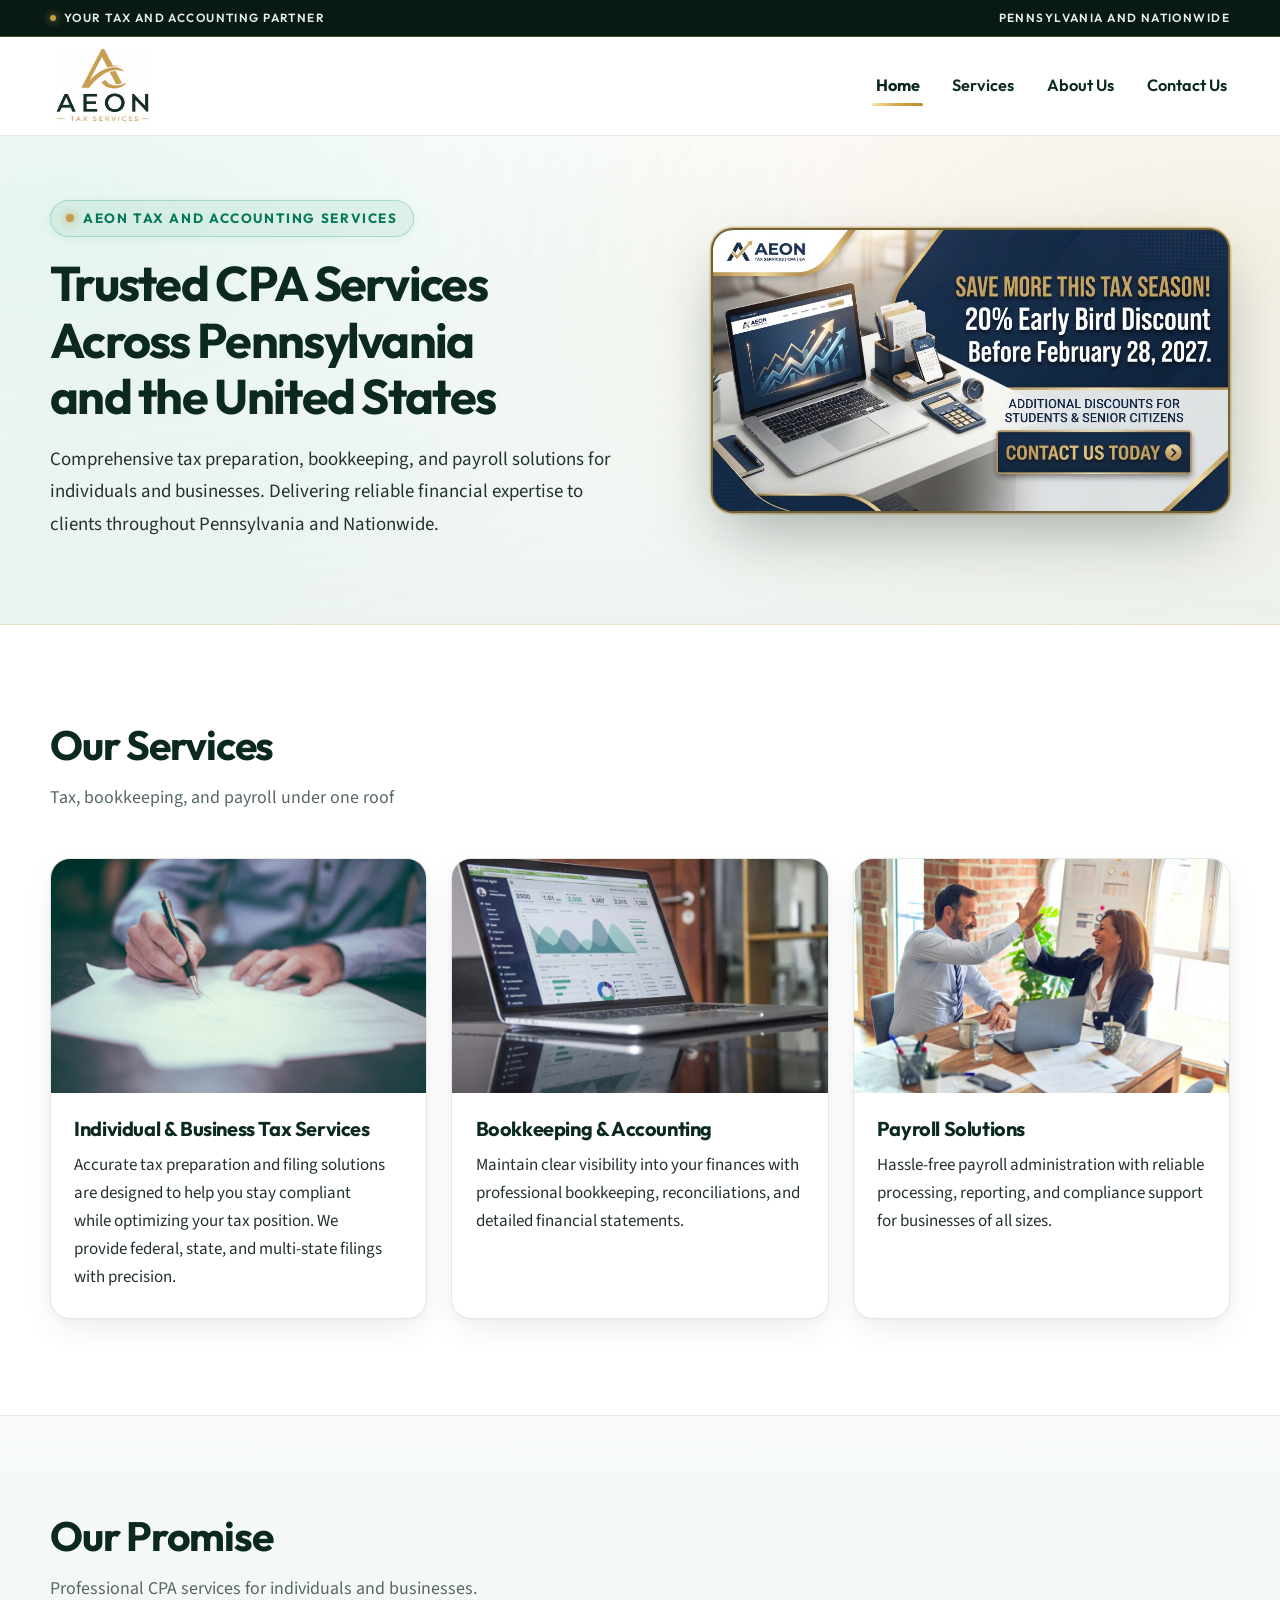
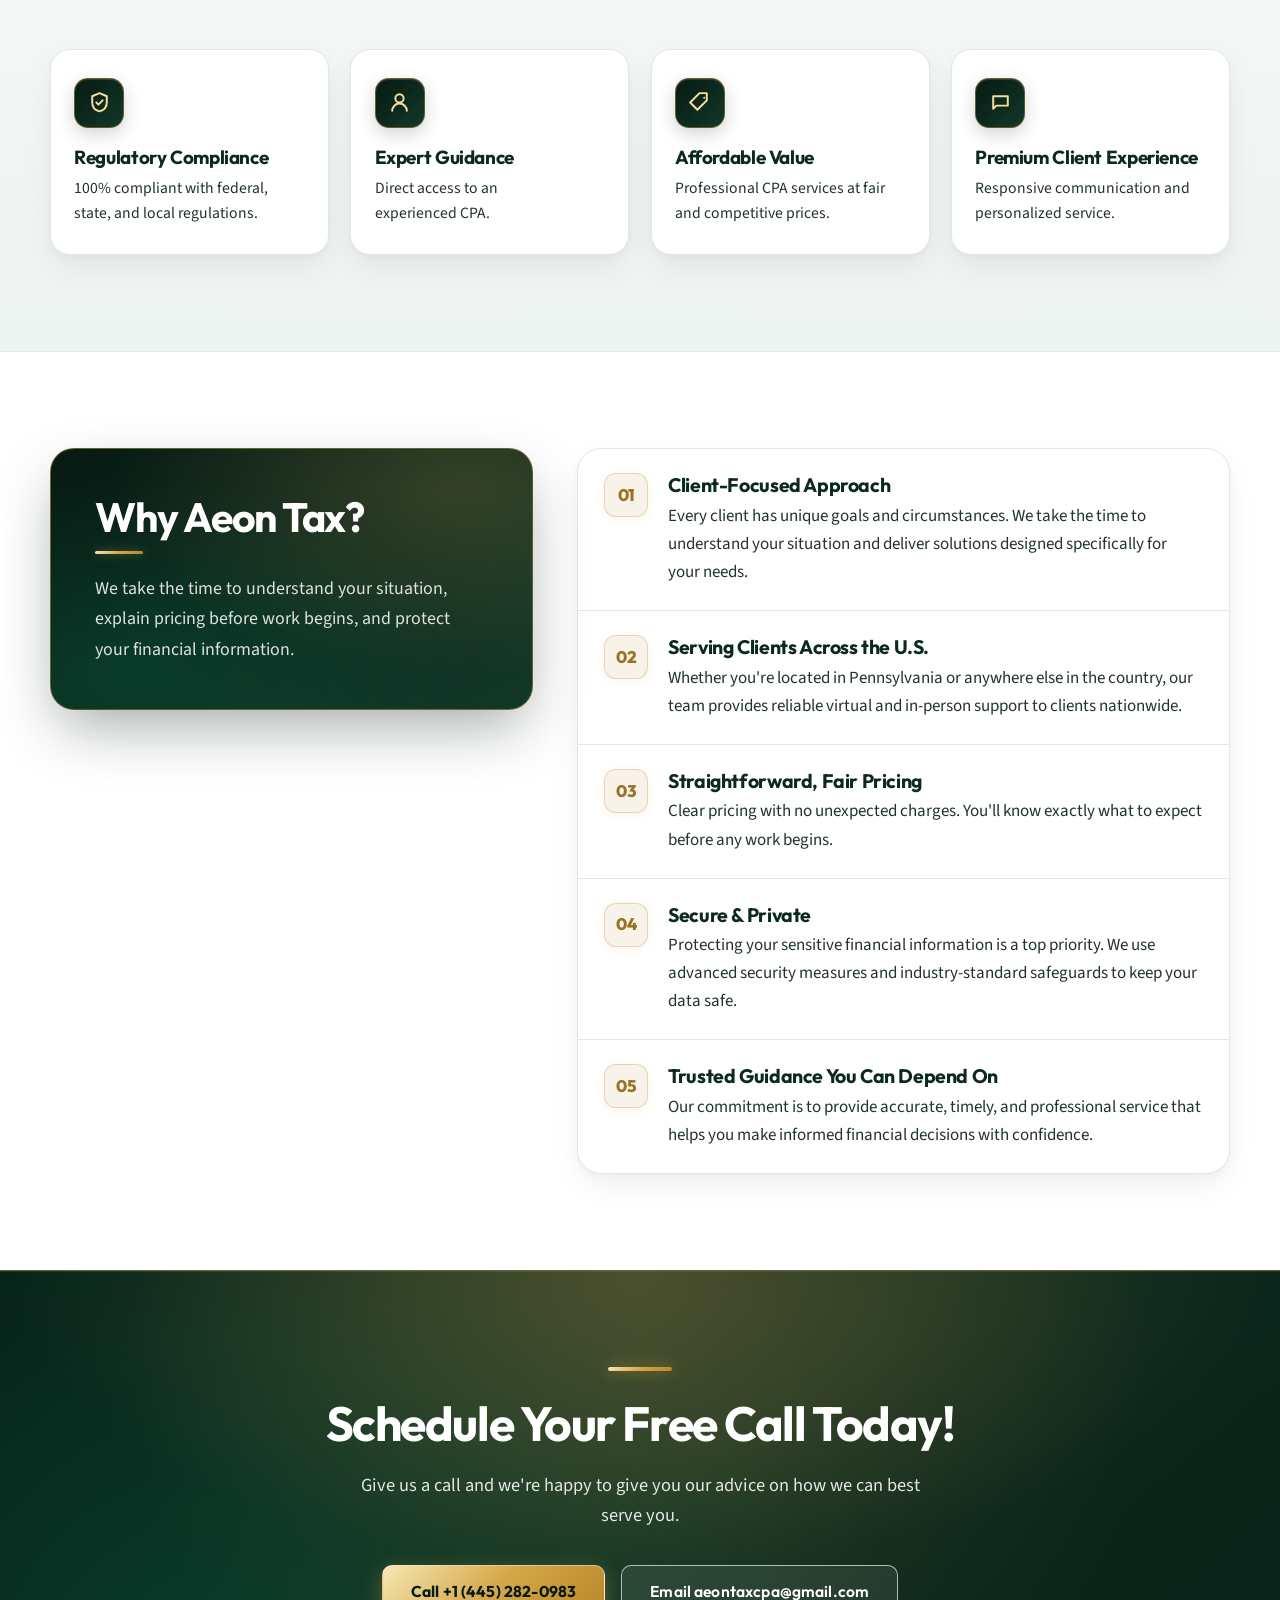
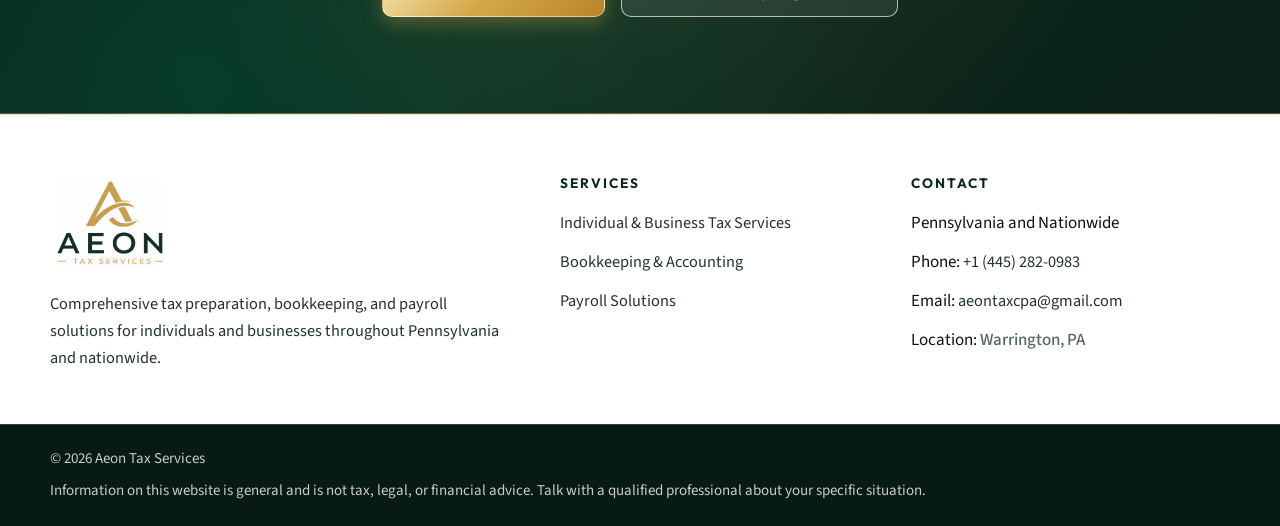
<file: index.html>
<!DOCTYPE html>
<html lang="en">

<head>
  <meta charset="utf-8">
  <meta name="viewport" content="width=device-width, initial-scale=1">
  <title>Aeon Tax Services | CPA Services in Pennsylvania</title>
  <meta name="description"
    content="Comprehensive tax preparation, bookkeeping, and payroll solutions for individuals and businesses throughout Pennsylvania and nationwide.">
  <meta name="theme-color" content="#071a13">
  <meta property="og:title" content="Aeon Tax Services | CPA Services in Pennsylvania">
  <meta property="og:description"
    content="Comprehensive tax preparation, bookkeeping, and payroll solutions for individuals and businesses throughout Pennsylvania and nationwide.">
  <meta property="og:type" content="website">
  <meta property="og:locale" content="en_US">
  <link rel="icon" href="assets/favicon.png" type="image/png">
  <link rel="apple-touch-icon" href="assets/favicon.png">
  <link rel="preconnect" href="https://fonts.googleapis.com">
  <link rel="preconnect" href="https://fonts.gstatic.com" crossorigin>
  <link
    href="https://fonts.googleapis.com/css2?family=Outfit:wght@500;600;700&family=Source+Sans+3:wght@400;500;600;700&display=swap"
    rel="stylesheet">
  <link rel="stylesheet" href="css/styles.css">
  <script type="application/ld+json">
  {
    "@context": "https://schema.org",
    "@type": "AccountingService",
    "name": "Aeon Tax Services",
    "description": "Comprehensive tax preparation, bookkeeping, and payroll solutions for individuals and businesses throughout Pennsylvania and nationwide.",
    "areaServed": [
      { "@type": "State", "name": "Pennsylvania" },
      { "@type": "Country", "name": "United States" }
    ],
    "knowsAbout": ["Tax preparation", "Bookkeeping", "Payroll"]
  }
  </script>
</head>

<body data-page="home">
  <a class="skip-link" href="#main">Skip to content</a>
  <header class="site-header">
    <div class="utility-bar">
      <div class="container utility-bar-inner">
        <span>Your Tax and Accounting Partner</span>
        <span>Pennsylvania and Nationwide</span>
      </div>
    </div>
    <div class="container header-bar">
      <a class="brand" href="index.html" data-nav="home">
        <img src="assets/logo-emerald-gold.png" alt="Aeon Tax Services" width="407" height="332">
      </a>
      <button class="nav-toggle" type="button" aria-expanded="false" aria-controls="site-nav">
        <span class="sr-only">Open menu</span>
        <span class="nav-toggle-bar"></span>
      </button>
      <nav class="site-nav" id="site-nav" aria-label="Primary">
        <ul>
          <li><a href="index.html" data-nav="home">Home</a></li>
          <li><a href="index.html#services" data-nav="services">Services</a></li>
          <li><a href="index.html#about" data-nav="about">About Us</a></li>
          <li><a href="index.html#contact" data-nav="contact">Contact Us</a></li>
        </ul>
      </nav>
    </div>
  </header>

  <main id="main">
    <section class="hero" id="hero">
      <div class="container hero-container">
        <div class="hero-top">
          <p class="eyebrow"><span class="eyebrow-accent" aria-hidden="true"></span> Aeon Tax and Accounting Services
          </p>
          <h1 class="hero-heading">Trusted CPA Services Across Pennsylvania and the United States</h1>
          <p class="hero-subhead">Comprehensive tax preparation, bookkeeping, and payroll solutions for individuals and
            businesses. Delivering reliable financial expertise to clients throughout Pennsylvania and Nationwide.</p>
        </div>

        <div class="hero-banner-container">
          <div class="hero-banner-frame">
            <button type="button" class="hero-banner-trigger" data-form-open aria-haspopup="dialog"
              aria-controls="form-modal" aria-label="Open larger view of tax season promotion banner">
              <img src="assets/hero-banner.jpg" width="1024" height="558"
                alt="Aeon Tax Services - Save More This Tax Season! 20% Early Bird Discount Before February 28, 2027. Additional discounts for students and senior citizens. Contact us today."
                class="hero-banner-img" fetchpriority="high" decoding="async">
            </button>
            <a href="index.html#contact" class="hero-banner-cta-link"
              aria-label="Contact Us Today for 20% Early Bird Tax Season Discount">
              <span class="sr-only">Contact Us Today</span>
              <span class="hero-cta-sheen" aria-hidden="true"></span>
            </a>
          </div>
        </div>
      </div>
    </section>

    <section class="section" id="services" aria-labelledby="services-heading">
      <div class="container">
        <div class="section-heading">
          <h2 id="services-heading">Our Services</h2>
          <p>Tax, bookkeeping, and payroll under one roof</p>
        </div>
        <div class="services-grid">
          <article class="service-card service-card-media">
            <img class="service-card-image" src="assets/services/tax.jpg" width="1800" height="1201"
              alt="Person reviewing and signing financial documents">
            <div class="service-card-body">
              <h3>Individual &amp; Business Tax Services</h3>
              <p>Accurate tax preparation and filing solutions are designed to help you stay compliant while optimizing
                your tax position. We provide federal, state, and multi-state filings with precision.</p>
            </div>
          </article>
          <article class="service-card service-card-media">
            <img class="service-card-image" src="assets/services/bookkeeping.jpg" width="1800" height="1282"
              alt="Laptop displaying financial charts and account figures">
            <div class="service-card-body">
              <h3>Bookkeeping &amp; Accounting</h3>
              <p>Maintain clear visibility into your finances with professional bookkeeping, reconciliations, and
                detailed financial statements.</p>
            </div>
          </article>
          <article class="service-card service-card-media">
            <img class="service-card-image" src="assets/services/payroll.jpg" width="1800" height="1200"
              alt="Business owners reviewing paperwork during a meeting">
            <div class="service-card-body">
              <h3>Payroll Solutions</h3>
              <p>Hassle-free payroll administration with reliable processing, reporting, and compliance support for
                businesses of all sizes.</p>
            </div>
          </article>
        </div>
      </div>
    </section>

    <section class="section section-paper" aria-labelledby="promise-heading">
      <div class="container">
        <div class="section-heading">
          <h2 id="promise-heading">Our Promise</h2>
          <p>Professional CPA services for individuals and businesses.</p>
        </div>
        <div class="promise-grid">
          <article class="promise-card">
            <span class="icon-badge">
              <svg viewBox="0 0 24 24" aria-hidden="true">
                <path d="M12 3 5 6v6c0 4.2 2.8 7.4 7 8.5 4.2-1.1 7-4.3 7-8.5V6l-7-3z" />
                <path d="m9 12 2 2 4-4" />
              </svg>
            </span>
            <h3>Regulatory Compliance</h3>
            <p>100% compliant with federal, state, and local regulations.</p>
          </article>
          <article class="promise-card">
            <span class="icon-badge">
              <svg viewBox="0 0 24 24" aria-hidden="true">
                <path d="M12 12a4 4 0 1 0-4-4 4 4 0 0 0 4 4z" />
                <path d="M5 20a7 7 0 0 1 14 0" />
              </svg>
            </span>
            <h3>Expert Guidance</h3>
            <p>Direct access to an experienced CPA.</p>
          </article>
          <article class="promise-card">
            <span class="icon-badge">
              <svg viewBox="0 0 24 24" aria-hidden="true">
                <path d="M12 3h7v7l-9 9-7-7 9-9z" />
                <path d="M16.5 7.5h.01" />
              </svg>
            </span>
            <h3>Affordable Value</h3>
            <p>Professional CPA services at fair and competitive prices.</p>
          </article>
          <article class="promise-card">
            <span class="icon-badge">
              <svg viewBox="0 0 24 24" aria-hidden="true">
                <path d="M5 6h14v9H8l-3 3V6z" />
              </svg>
            </span>
            <h3>Premium Client Experience</h3>
            <p>Responsive communication and personalized service.</p>
          </article>
        </div>
      </div>
    </section>

    <section class="section" id="about" aria-labelledby="about-heading">
      <div class="container why-layout">
        <div class="why-intro">
          <h2 id="about-heading">Why Aeon Tax?</h2>
          <p>We take the time to understand your situation, explain pricing before work begins, and protect your
            financial information.</p>
        </div>
        <div class="reason-panel">
          <ol class="reason-list">
            <li>
              <div>
                <h3>Client-Focused Approach</h3>
                <p>Every client has unique goals and circumstances. We take the time to understand your situation and
                  deliver solutions designed specifically for your needs.</p>
              </div>
            </li>
            <li>
              <div>
                <h3>Serving Clients Across the U.S.</h3>
                <p>Whether you're located in Pennsylvania or anywhere else in the country, our team provides reliable
                  virtual and in-person support to clients nationwide.</p>
              </div>
            </li>
            <li>
              <div>
                <h3>Straightforward, Fair Pricing</h3>
                <p>Clear pricing with no unexpected charges. You'll know exactly what to expect before any work begins.
                </p>
              </div>
            </li>
            <li>
              <div>
                <h3>Secure &amp; Private</h3>
                <p>Protecting your sensitive financial information is a top priority. We use advanced security measures
                  and industry-standard safeguards to keep your data safe.</p>
              </div>
            </li>
            <li>
              <div>
                <h3>Trusted Guidance You Can Depend On</h3>
                <p>Our commitment is to provide accurate, timely, and professional service that helps you make informed
                  financial decisions with confidence.</p>
              </div>
            </li>
          </ol>
        </div>
      </div>
    </section>

    <section class="section cta-band" id="contact" aria-labelledby="contact-heading">
      <div class="container">
        <hr class="cta-rule">
        <h2 id="contact-heading">Schedule Your Free Call Today!</h2>
        <p>Give us a call and we're happy to give you our advice on how we can best serve you.</p>
        <div class="cta-actions">
          <a class="btn btn-light" href="tel:+14452820983">Call +1 (445) 282-0983</a>
          <a class="btn btn-outline-light" href="mailto:aeontaxcpa@gmail.com">Email aeontaxcpa@gmail.com</a>
        </div>
      </div>
    </section>
  </main>

  <footer class="site-footer">
    <div class="container footer-grid">
      <div class="footer-brand">
        <a href="index.html" data-nav="home">
          <img src="assets/logo-emerald-gold.png" alt="Aeon Tax Services" width="407" height="332">
        </a>
        <p>Comprehensive tax preparation, bookkeeping, and payroll solutions for individuals and businesses throughout
          Pennsylvania and nationwide.</p>
      </div>
      <div>
        <h2 class="footer-title">Services</h2>
        <ul>
          <li><a href="index.html#services">Individual &amp; Business Tax Services</a></li>
          <li><a href="index.html#services">Bookkeeping &amp; Accounting</a></li>
          <li><a href="index.html#services">Payroll Solutions</a></li>
        </ul>
      </div>
      <div>
        <h2 class="footer-title">Contact</h2>
        <ul>
          <li>Pennsylvania and Nationwide</li>
          <li>Phone: <a href="tel:+14452820983">+1 (445) 282-0983</a></li>
          <li>Email: <a href="mailto:aeontaxcpa@gmail.com">aeontaxcpa@gmail.com</a></li>
          <li>Location: <span class="is-pending">Warrington, PA</span></li>
        </ul>
      </div>
    </div>
    <div class="footer-base">
      <div class="container footer-base-inner">
        <p>© 2026 Aeon Tax Services</p>
        <p>Information on this website is general and is not tax, legal, or financial advice. Talk with a qualified
          professional about your specific situation.</p>
      </div>
    </div>
  </footer>
  <dialog class="form-modal" id="form-modal" aria-labelledby="form-modal-title">
    <div class="form-modal-bar">
      <h2 id="form-modal-title">Tax Season Early Bird Promotion</h2>
      <button type="button" class="form-modal-close" data-form-close>Close</button>
    </div>
    <div class="form-modal-body">
      <img src="assets/hero-banner.jpg" width="1024" height="558"
        alt="Enlarged view of Aeon Tax Services Early Bird Promotion Banner">
    </div>
  </dialog>
  <script src="js/main.js" defer></script>
</body>

</html>
</file>
<file: css/styles.css>
/**
 * Aeon Tax Services - Client Review Version (V2) Stylesheet
 * Luxury Forest Emerald & Burnished Champagne Gold Executive Theme
 * Completely Free of Blue — Evoking Wealth, Precision, Trust & Prestige
 */

:root {
  /* Brand Core Palette - Forest Emerald & Obsidian Pine (Replaces all blue/navy) */
  --forest-deep: #071a13;      /* Obsidian Pine for utility bar, CTA band & footer base */
  --forest: #0b291d;           /* Executive Forest Emerald for headings & primary brand */
  --forest-surface: #123829;   /* Elevated forest surface & panel highlights */
  --forest-light: #1b523c;     /* Interactive forest hover state */
  --emerald: #059669;          /* Fresh emerald accent for pills & trust markers */
  --emerald-deep: #047857;     /* Deep jade for links & high-contrast accents */
  --emerald-soft: #eaf6f1;     /* Soft mint background for highlights */
  --emerald-border: rgba(5, 150, 105, 0.28);

  /* Radiant Warm Gold & Champagne Palette (Wealth, prosperity & tax savings) */
  --gold: #c59b4c;
  --gold-light: #f3de9f;
  --gold-dark: #997228;
  --gold-border: rgba(197, 155, 76, 0.42);
  --gold-glow: rgba(212, 167, 72, 0.32);
  --gold-gradient: linear-gradient(135deg, #f7e7b4 0%, #d4a748 50%, #b88628 100%);
  --gold-gradient-hover: linear-gradient(135deg, #faeed0 0%, #dfb55a 50%, #c49234 100%);

  /* Neutrals & High-Contrast Typography */
  --ink: #0a1410;             /* Crisp deep charcoal ink for titles */
  --ink-secondary: #23332c;   /* High-contrast readable forest-tinted body text */
  --muted: #576860;          /* Refined slate for captions & subtitles */
  --line: #e2e8e4;            /* Clean structural dividers */
  --line-strong: #cbd5ce;     /* Card borders */
  --paper: #f7faf8;          /* Warm porcelain background */
  --paper-tint: #edf3f0;     /* Subtle section contrast */
  --white: #ffffff;
  --danger: #dc2626;

  /* Elevation & Shadows */
  --shadow-sm: 0 2px 8px rgba(7, 26, 19, 0.05);
  --shadow: 0 12px 32px -4px rgba(7, 26, 19, 0.08), 0 2px 6px -1px rgba(7, 26, 19, 0.04);
  --shadow-hover: 0 22px 48px -8px rgba(7, 26, 19, 0.16), 0 0 0 1.5px rgba(197, 155, 76, 0.42);
  --shadow-banner: 0 26px 65px -14px rgba(7, 26, 19, 0.35), 0 0 0 1.5px rgba(197, 155, 76, 0.5);

  /* Geometry & Typography Tokens */
  --radius: 20px;
  --radius-sm: 10px;
  --radius-pill: 9999px;
  --container: 1180px;
  --header-offset: 8.5rem;
  --font-display: "Outfit", -apple-system, BlinkMacSystemFont, "Segoe UI", Roboto, sans-serif;
  --font-body: "Source Sans 3", -apple-system, BlinkMacSystemFont, "Segoe UI", Roboto, sans-serif;
  --space-section: clamp(4.5rem, 7.5vw, 6.75rem);
}

*,
*::before,
*::after {
  box-sizing: border-box;
}

html {
  scroll-behavior: smooth;
  scroll-padding-top: var(--header-offset);
}

body {
  margin: 0;
  color: var(--ink);
  background: var(--white);
  font-family: var(--font-body);
  font-size: 1.0625rem;
  line-height: 1.68;
  text-rendering: optimizeLegibility;
  -webkit-font-smoothing: antialiased;
}

img {
  max-width: 100%;
  height: auto;
  display: block;
}

a {
  color: var(--emerald-deep);
  text-decoration-thickness: 1px;
  text-underline-offset: 0.18em;
  transition: color 0.2s ease;
}

a:hover {
  color: var(--forest);
}

h1,
h2,
h3,
p {
  text-wrap: pretty;
}

h1,
h2,
h3 {
  font-family: var(--font-display);
  color: var(--forest);
  line-height: 1.18;
  letter-spacing: -0.03em;
  margin: 0;
  text-wrap: balance;
}

h1 {
  font-size: clamp(2.35rem, 4.2vw, 3.65rem);
  font-weight: 700;
}

h2 {
  font-size: clamp(1.9rem, 3.2vw, 2.65rem);
  font-weight: 700;
}

h3 {
  font-size: 1.25rem;
  font-weight: 700;
  letter-spacing: -0.02em;
}

p {
  margin: 0;
}

ul,
ol {
  margin: 0;
  padding: 0;
}

button,
input,
select,
textarea {
  font: inherit;
  color: inherit;
}

button {
  cursor: pointer;
}

:focus-visible {
  outline: 2px solid var(--gold);
  outline-offset: 3px;
}

::selection {
  background: #d1fae5;
  color: var(--forest-deep);
}

.sr-only {
  position: absolute;
  width: 1px;
  height: 1px;
  padding: 0;
  margin: -1px;
  overflow: hidden;
  clip: rect(0, 0, 0, 0);
  white-space: nowrap;
  border: 0;
}

.skip-link {
  position: absolute;
  left: 1rem;
  top: 0;
  z-index: 100;
  transform: translateY(-120%);
  background: var(--forest-deep);
  color: var(--white);
  padding: 0.75rem 1.25rem;
  border-radius: var(--radius-sm);
  border: 1px solid var(--gold);
  text-decoration: none;
  font-family: var(--font-display);
  font-weight: 600;
  transition: transform 0.2s ease;
}

.skip-link:focus {
  transform: translateY(0.75rem);
  color: var(--white);
}

.container {
  width: min(var(--container), calc(100% - 2.5rem));
  margin-inline: auto;
}

.eyebrow {
  margin: 0 0 0.85rem;
  color: var(--emerald-deep);
  font-family: var(--font-display);
  font-size: 0.82rem;
  font-weight: 700;
  letter-spacing: 0.14em;
  text-transform: uppercase;
}

.lead {
  color: var(--ink-secondary);
  font-size: 1.18rem;
  line-height: 1.65;
  max-width: 44rem;
}

.section {
  padding-block: var(--space-section);
  position: relative;
}

.section-paper {
  background: linear-gradient(180deg, var(--paper) 0%, var(--paper-tint) 100%);
  border-top: 1px solid var(--line);
  border-bottom: 1px solid var(--line);
}

.section-heading {
  margin-bottom: clamp(2rem, 3.5vw, 3rem);
}

.section-heading h2 {
  color: var(--forest);
}

.section-heading p {
  margin-top: 0.85rem;
  max-width: 42rem;
  color: var(--muted);
  font-size: 1.12rem;
}

.section-heading-split {
  display: grid;
  grid-template-columns: minmax(0, 0.9fr) minmax(0, 1.1fr);
  gap: 1.5rem 2.5rem;
  align-items: end;
}

.section-heading-split p {
  margin-top: 0;
}

/* ==========================================================================
   Buttons & Interactive Elements
   ========================================================================== */
.btn {
  display: inline-flex;
  align-items: center;
  justify-content: center;
  gap: 0.55rem;
  min-height: 50px;
  padding: 0.75rem 1.45rem;
  border-radius: var(--radius-sm);
  border: 1.5px solid transparent;
  background: transparent;
  color: var(--forest);
  font-family: var(--font-display);
  font-size: 0.98rem;
  font-weight: 600;
  letter-spacing: 0.01em;
  text-decoration: none;
  cursor: pointer;
  transition: all 0.25s cubic-bezier(0.16, 1, 0.3, 1);
}

.btn-gold {
  background: var(--gold-gradient);
  color: #071a13;
  font-weight: 700;
  border-color: rgba(255, 255, 255, 0.4);
  box-shadow: 0 4px 18px rgba(197, 155, 76, 0.38);
}

.btn-gold:hover {
  background: var(--gold-gradient-hover);
  color: #071a13;
  transform: translateY(-2px);
  box-shadow: 0 8px 26px rgba(197, 155, 76, 0.55);
}

.btn-primary {
  background: var(--forest);
  color: var(--white);
  border-color: var(--gold-border);
  box-shadow: 0 4px 16px rgba(7, 26, 19, 0.25);
}

.btn-primary:hover {
  background: var(--forest-surface);
  color: var(--gold-light);
  border-color: var(--gold);
  transform: translateY(-2px);
  box-shadow: 0 8px 24px rgba(7, 26, 19, 0.35);
}

.btn-secondary {
  border-color: var(--line-strong);
  background: var(--white);
  color: var(--forest);
}

.btn-secondary:hover {
  border-color: var(--forest);
  color: var(--forest);
  transform: translateY(-1px);
}

.btn-light {
  background: var(--gold-gradient);
  color: #071a13;
  font-weight: 700;
  border-color: rgba(255, 255, 255, 0.45);
  box-shadow: 0 6px 20px rgba(197, 155, 76, 0.4);
}

.btn-light:hover {
  background: var(--gold-gradient-hover);
  color: #071a13;
  border-color: rgba(255, 255, 255, 0.7);
  transform: translateY(-2px);
  box-shadow: 0 10px 28px rgba(197, 155, 76, 0.6);
}

.btn-outline-light {
  border-color: rgba(255, 255, 255, 0.65);
  background: rgba(255, 255, 255, 0.08);
  color: var(--white);
  backdrop-filter: blur(10px);
  -webkit-backdrop-filter: blur(10px);
}

.btn-outline-light:hover {
  border-color: var(--gold-light);
  background: rgba(255, 255, 255, 0.18);
  color: var(--gold-light);
  transform: translateY(-2px);
  box-shadow: 0 6px 20px rgba(197, 155, 76, 0.3);
}

.text-link {
  display: inline-flex;
  align-items: center;
  gap: 0.35rem;
  margin-top: 1.15rem;
  color: var(--emerald-deep);
  font-family: var(--font-display);
  font-weight: 700;
  text-decoration: none;
}

.text-link:hover {
  color: var(--forest);
  text-decoration: underline;
}

/* ==========================================================================
   Header & Utility Bar
   ========================================================================== */
.site-header {
  position: sticky;
  top: 0;
  z-index: 50;
  background: rgba(255, 255, 255, 0.95);
  backdrop-filter: blur(20px);
  -webkit-backdrop-filter: blur(20px);
  border-bottom: 1px solid var(--line);
  transition: border-color 0.25s ease, box-shadow 0.25s ease;
}

.utility-bar {
  background: var(--forest-deep);
  color: rgba(255, 255, 255, 0.92);
  font-family: var(--font-display);
  font-size: 0.74rem;
  font-weight: 600;
  letter-spacing: 0.12em;
  text-transform: uppercase;
  border-bottom: 1px solid rgba(197, 155, 76, 0.35);
}

.utility-bar-inner {
  display: flex;
  align-items: center;
  justify-content: space-between;
  gap: 1rem;
  min-height: 36px;
  padding-block: 0.45rem;
}

.utility-bar-inner span {
  display: inline-flex;
  align-items: center;
  gap: 0.5rem;
  min-width: 0;
}

.utility-bar-inner span:first-child::before {
  content: "";
  display: inline-block;
  width: 6px;
  height: 6px;
  border-radius: 50%;
  background: var(--gold);
  box-shadow: 0 0 8px var(--gold);
}

.site-header.is-scrolled {
  border-bottom-color: rgba(197, 155, 76, 0.42);
  box-shadow: 0 10px 30px rgba(7, 26, 19, 0.08);
}

#services,
#about,
#contact {
  scroll-margin-top: var(--header-offset);
}

.header-bar {
  display: flex;
  align-items: center;
  justify-content: space-between;
  gap: 1.5rem;
  min-height: 98px;
}

.brand {
  display: flex;
  align-items: center;
  text-decoration: none;
  flex: 0 0 auto;
  transition: opacity 0.2s ease, transform 0.2s ease;
}

.brand:hover {
  opacity: 0.95;
  transform: translateY(-1px);
}

.brand img {
  height: 86px;
  width: auto;
  transition: height 0.25s cubic-bezier(0.16, 1, 0.3, 1);
}

.site-header.is-scrolled .brand img {
  height: 70px;
}

.nav-toggle {
  display: none;
  width: 44px;
  height: 44px;
  align-items: center;
  justify-content: center;
  border: 1px solid var(--line);
  border-radius: 10px;
  background: var(--white);
  color: var(--forest);
  transition: all 0.2s ease;
}

.nav-toggle:hover {
  border-color: var(--gold);
  background: var(--paper);
}

.nav-toggle-bar,
.nav-toggle-bar::before,
.nav-toggle-bar::after {
  display: block;
  width: 20px;
  height: 2px;
  background: var(--forest);
  border-radius: 2px;
  position: relative;
  transition: transform 0.2s ease, top 0.2s ease, background-color 0.2s ease;
}

.nav-toggle-bar::before,
.nav-toggle-bar::after {
  content: "";
  position: absolute;
  left: 0;
}

.nav-toggle-bar::before {
  top: -6px;
}

.nav-toggle-bar::after {
  top: 6px;
}

.nav-toggle[aria-expanded="true"] .nav-toggle-bar {
  background: transparent;
}

.nav-toggle[aria-expanded="true"] .nav-toggle-bar::before {
  top: 0;
  transform: rotate(45deg);
}

.nav-toggle[aria-expanded="true"] .nav-toggle-bar::after {
  top: 0;
  transform: rotate(-45deg);
}

.site-nav {
  display: flex;
  align-items: center;
  gap: 1.5rem;
}

.site-nav ul {
  display: flex;
  align-items: center;
  gap: 0.35rem 1.65rem;
  list-style: none;
}

.site-nav a[data-nav] {
  position: relative;
  color: var(--forest);
  text-decoration: none;
  font-family: var(--font-display);
  font-weight: 600;
  font-size: 1.02rem;
  padding: 0.45rem 0.2rem;
  transition: color 0.2s ease;
}

.site-nav a[data-nav]::after {
  content: "";
  position: absolute;
  bottom: -4px;
  left: 0;
  width: 0;
  height: 2.5px;
  background: var(--gold-gradient);
  border-radius: 2px;
  transition: width 0.25s cubic-bezier(0.16, 1, 0.3, 1);
}

.site-nav a[data-nav]:hover {
  color: var(--emerald-deep);
}

.site-nav a[data-nav]:hover::after,
.site-nav a[aria-current="page"]::after {
  width: 100%;
}

.site-nav a[aria-current="page"] {
  color: var(--forest);
  font-weight: 700;
  text-decoration: none;
}

/* ==========================================================================
   Hero Section - Side-by-Side Forest Emerald & Gold Composition
   ========================================================================== */
.hero {
  position: relative;
  padding-top: clamp(2.75rem, 5vw, 4.5rem);
  padding-bottom: clamp(3.75rem, 6.5vw, 5.75rem);
  background:
    radial-gradient(1000px 600px at 5% 15%, rgba(5, 150, 105, 0.09), transparent 75%),
    radial-gradient(1100px 650px at 95% 25%, rgba(197, 155, 76, 0.14), transparent 70%),
    linear-gradient(180deg, #ffffff 0%, #f7faf8 55%, #edf4f0 100%);
  overflow: hidden;
  border-bottom: 1px solid rgba(197, 155, 76, 0.25);
}

/* Subtle background accent grid */
.hero::before {
  content: "";
  position: absolute;
  inset: 0;
  background-image: radial-gradient(rgba(7, 26, 19, 0.04) 1px, transparent 1px);
  background-size: 32px 32px;
  pointer-events: none;
  opacity: 0.7;
}

.hero-container {
  position: relative;
  z-index: 2;
  display: grid;
  grid-template-columns: minmax(0, 1.15fr) minmax(0, 1fr);
  gap: clamp(2.5rem, 5vw, 4.25rem);
  align-items: center;
}

.hero-top {
  text-align: left;
  max-width: none;
  margin: 0;
}

.hero-top .eyebrow {
  display: inline-flex;
  align-items: center;
  gap: 0.55rem;
  padding: 0.38rem 0.95rem;
  border-radius: var(--radius-pill);
  background: rgba(5, 150, 105, 0.08);
  border: 1px solid rgba(5, 150, 105, 0.25);
  color: var(--emerald-deep);
  font-family: var(--font-display);
  font-size: 0.84rem;
  font-weight: 700;
  letter-spacing: 0.12em;
  text-transform: uppercase;
  margin-bottom: 1.15rem;
  box-shadow: 0 2px 8px rgba(5, 150, 105, 0.08);
}

.eyebrow-accent {
  display: inline-block;
  width: 8px;
  height: 8px;
  border-radius: 50%;
  background: var(--gold);
  box-shadow: 0 0 10px var(--gold);
}

.hero-heading {
  font-size: clamp(2.25rem, 3.8vw, 3.45rem);
  font-weight: 700;
  color: var(--forest);
  letter-spacing: -0.035em;
  line-height: 1.16;
  margin: 0 0 1.25rem;
  text-wrap: balance;
}

.hero-subhead {
  font-size: clamp(1.05rem, 1.5vw, 1.18rem);
  color: var(--ink-secondary);
  line-height: 1.7;
  max-width: 580px;
  margin: 0;
  text-wrap: pretty;
}

.hero-banner-container {
  width: 100%;
  max-width: 600px;
  margin-inline: auto 0;
}

.hero-banner-frame {
  position: relative;
  border-radius: 22px;
  overflow: hidden;
  background: var(--forest-deep);
  border: 2px solid rgba(197, 155, 76, 0.55);
  box-shadow: var(--shadow-banner);
  transition: transform 0.35s cubic-bezier(0.16, 1, 0.3, 1), box-shadow 0.35s cubic-bezier(0.16, 1, 0.3, 1), border-color 0.3s ease;
}

.hero-banner-frame:hover {
  transform: translateY(-4px) scale(1.01);
  border-color: rgba(212, 175, 55, 0.9);
  box-shadow:
    0 34px 75px -15px rgba(7, 26, 19, 0.42),
    0 0 0 2px rgba(212, 175, 55, 0.7),
    0 0 40px rgba(197, 155, 76, 0.4);
}

.hero-banner-img {
  display: block;
  width: 100%;
  height: auto;
  aspect-ratio: 1024 / 558;
  object-fit: cover;
}

/* Hotspot CTA link over the banner's "CONTACT US TODAY >" button */
.hero-banner-cta-link {
  position: absolute;
  right: 6.2%;
  bottom: 9.8%;
  width: 37.5%;
  height: 16%;
  border-radius: 8px;
  cursor: pointer;
  z-index: 5;
  text-decoration: none;
  background: rgba(197, 155, 76, 0.01);
  transition: background-color 0.25s ease, box-shadow 0.25s ease;
}

.hero-banner-cta-link:hover {
  background: rgba(197, 155, 76, 0.2);
  box-shadow: 0 0 28px rgba(197, 155, 76, 0.65);
}

.hero-banner-cta-link:focus-visible {
  outline: 3px solid var(--gold-light);
  outline-offset: 2px;
}

.hero-banner-trigger {
  display: block;
  width: 100%;
  padding: 0;
  margin: 0;
  border: 0;
  background: transparent;
  cursor: zoom-in;
  text-align: left;
  line-height: 0;
}

.hero-banner-trigger:focus-visible {
  outline: 3px solid var(--gold);
  outline-offset: -3px;
}

/* ==========================================================================
   Services Section
   ========================================================================== */
.services-grid {
  display: grid;
  grid-template-columns: repeat(3, minmax(0, 1fr));
  gap: 1.5rem;
}

.service-card {
  position: relative;
  background: var(--white);
  border: 1.5px solid var(--line);
  border-radius: var(--radius);
  box-shadow: var(--shadow);
  display: flex;
  flex-direction: column;
  min-width: 0;
  transition: transform 0.35s cubic-bezier(0.16, 1, 0.3, 1), box-shadow 0.35s cubic-bezier(0.16, 1, 0.3, 1), border-color 0.3s ease;
}

.service-card:hover {
  transform: translateY(-6px);
  border-color: rgba(197, 155, 76, 0.6);
  box-shadow: var(--shadow-hover);
}

.service-card-media {
  padding: 0;
  overflow: hidden;
  border-top-left-radius: var(--radius);
  border-top-right-radius: var(--radius);
}

.service-card-image {
  width: 100%;
  aspect-ratio: 16 / 10;
  object-fit: cover;
  background: var(--paper);
  transition: transform 0.5s cubic-bezier(0.16, 1, 0.3, 1);
}

.service-card:hover .service-card-image {
  transform: scale(1.05);
}

.service-card-body {
  display: flex;
  flex: 1;
  flex-direction: column;
  padding: 1.5rem 1.45rem 1.65rem;
}

.service-card h3 {
  margin-bottom: 0.65rem;
  color: var(--forest);
  font-size: 1.25rem;
}

.service-card p {
  color: var(--ink-secondary);
  line-height: 1.65;
}

/* ==========================================================================
   Our Promise Section
   ========================================================================== */
.promise-grid {
  display: grid;
  grid-template-columns: repeat(4, minmax(0, 1fr));
  gap: 1.35rem;
}

.promise-card {
  position: relative;
  background: var(--white);
  border: 1.5px solid var(--line);
  border-radius: var(--radius);
  box-shadow: var(--shadow);
  padding: 1.75rem 1.45rem;
  min-width: 0;
  transition: transform 0.35s cubic-bezier(0.16, 1, 0.3, 1), box-shadow 0.35s cubic-bezier(0.16, 1, 0.3, 1), border-color 0.3s ease;
}

.promise-card:hover {
  transform: translateY(-5px);
  border-color: rgba(197, 155, 76, 0.55);
  box-shadow: var(--shadow-hover);
}

.icon-badge {
  display: inline-flex;
  align-items: center;
  justify-content: center;
  width: 50px;
  height: 50px;
  border-radius: 14px;
  margin-bottom: 1.15rem;
  transition: transform 0.3s ease, box-shadow 0.3s ease;
}

.promise-card .icon-badge {
  background: linear-gradient(135deg, #071a13 0%, #123829 100%);
  color: var(--gold-light);
  border: 1.5px solid rgba(197, 155, 76, 0.45);
  box-shadow: 0 6px 18px rgba(7, 26, 19, 0.18), inset 0 1px 0 rgba(255, 255, 255, 0.12);
}

.promise-card:hover .icon-badge {
  transform: scale(1.08);
  box-shadow: 0 8px 22px rgba(197, 155, 76, 0.4);
  border-color: var(--gold);
}

.icon-badge svg {
  width: 25px;
  height: 25px;
  fill: none;
  stroke: currentColor;
  stroke-width: 1.9;
  stroke-linecap: round;
  stroke-linejoin: round;
}

.promise-card h3 {
  margin-bottom: 0.5rem;
  color: var(--forest);
  font-size: 1.18rem;
}

.promise-card p {
  color: var(--ink-secondary);
  font-size: 0.98rem;
  line-height: 1.6;
}

/* ==========================================================================
   Why Aeon Tax? Section
   ========================================================================== */
.why-layout {
  display: grid;
  grid-template-columns: minmax(0, 0.85fr) minmax(0, 1.15fr);
  gap: clamp(1.75rem, 3.5vw, 2.75rem);
  align-items: start;
}

.why-intro {
  background:
    radial-gradient(ellipse at 85% 15%, rgba(197, 155, 76, 0.22), transparent 60%),
    radial-gradient(ellipse at 15% 85%, rgba(5, 150, 105, 0.18), transparent 60%),
    linear-gradient(150deg, #071a13 0%, #0b291d 55%, #123829 100%);
  border: 1.5px solid rgba(197, 155, 76, 0.45);
  box-shadow: 0 24px 60px -10px rgba(7, 26, 19, 0.38);
  color: rgba(255, 255, 255, 0.92);
  border-radius: 24px;
  padding: clamp(2rem, 3.8vw, 2.75rem);
  position: sticky;
  top: var(--header-offset);
}

.why-intro h2 {
  color: var(--white);
  font-size: clamp(2rem, 3.2vw, 2.65rem);
  position: relative;
  padding-bottom: 0.75rem;
}

.why-intro h2::after {
  content: "";
  position: absolute;
  bottom: 0;
  left: 0;
  width: 48px;
  height: 3px;
  border-radius: 2px;
  background: var(--gold-gradient);
  box-shadow: 0 0 10px rgba(212, 167, 72, 0.45);
}

.why-intro p {
  margin-top: 1.25rem;
  color: rgba(255, 255, 255, 0.86);
  font-size: 1.12rem;
  line-height: 1.7;
}

.reason-panel {
  background: var(--white);
  border: 1.5px solid var(--line);
  border-radius: 24px;
  box-shadow: var(--shadow);
  overflow: hidden;
}

.reason-list {
  list-style: none;
  counter-reset: reason;
}

.reason-list li {
  display: grid;
  grid-template-columns: auto minmax(0, 1fr);
  gap: 1.25rem;
  padding: 1.5rem 1.65rem;
  border-top: 1px solid var(--line);
  transition: background-color 0.25s ease;
  align-items: start;
}

.reason-list li:hover {
  background-color: var(--paper);
}

.reason-list li:first-child {
  border-top: 0;
}

.reason-list li::before {
  counter-increment: reason;
  content: counter(reason, decimal-leading-zero);
  font-family: var(--font-display);
  font-weight: 800;
  font-size: 1.05rem;
  color: var(--gold-dark);
  letter-spacing: -0.02em;
  background: rgba(197, 155, 76, 0.12);
  border: 1.5px solid rgba(197, 155, 76, 0.35);
  width: 44px;
  height: 44px;
  border-radius: 12px;
  display: inline-flex;
  align-items: center;
  justify-content: center;
  box-shadow: 0 2px 8px rgba(197, 155, 76, 0.12);
  flex: 0 0 auto;
}

.reason-list h3 {
  margin-bottom: 0.35rem;
  color: var(--forest);
  font-size: 1.22rem;
}

.reason-list p {
  color: var(--ink-secondary);
  line-height: 1.65;
}

/* ==========================================================================
   Call To Action (CTA Band) Section
   ========================================================================== */
.cta-band {
  background:
    radial-gradient(ellipse 900px 420px at 50% 0%, rgba(197, 155, 76, 0.25), transparent 70%),
    radial-gradient(circle at 15% 90%, rgba(5, 150, 105, 0.2), transparent 60%),
    linear-gradient(140deg, #071a13 0%, #0b291d 52%, #0a2118 100%);
  border-top: 1.5px solid rgba(197, 155, 76, 0.45);
  border-bottom: 1.5px solid rgba(197, 155, 76, 0.45);
  color: rgba(255, 255, 255, 0.92);
  text-align: center;
  position: relative;
  overflow: hidden;
  box-shadow: inset 0 1px 0 rgba(255, 255, 255, 0.08);
}

.cta-band::before {
  content: "";
  position: absolute;
  inset: 0;
  background: radial-gradient(circle at 50% 20%, rgba(197, 155, 76, 0.15), transparent 70%);
  pointer-events: none;
}

.cta-band .container {
  max-width: 860px;
  position: relative;
  z-index: 2;
}

.cta-rule {
  width: 64px;
  height: 3.5px;
  margin: 0 auto 1.5rem;
  background: var(--gold-gradient);
  border: 0;
  border-radius: 4px;
  box-shadow: 0 0 14px rgba(212, 167, 72, 0.55);
}

.cta-band h2 {
  color: var(--white);
  font-size: clamp(2.1rem, 3.8vw, 3rem);
}

.cta-band p {
  margin: 1.15rem auto 0;
  max-width: 40rem;
  color: rgba(255, 255, 255, 0.88);
  font-size: 1.15rem;
  line-height: 1.65;
}

.cta-actions {
  display: flex;
  flex-wrap: wrap;
  justify-content: center;
  gap: 1rem;
  margin-top: 2.15rem;
}

.cta-band .cta-actions .btn {
  margin-top: 0;
  min-height: 52px;
  padding-inline: 1.75rem;
}

/* ==========================================================================
   Footer
   ========================================================================== */
.site-footer {
  background: var(--white);
  border-top: 1px solid var(--line);
}

.footer-grid {
  display: grid;
  grid-template-columns: 1.5fr 1fr 1fr;
  gap: 2.5rem 2rem;
  padding-block: 3.75rem 3.25rem;
}

.footer-brand img {
  height: 98px;
  width: auto;
  margin-bottom: 1.15rem;
  transition: opacity 0.2s ease;
}

.footer-brand img:hover {
  opacity: 0.95;
}

.footer-brand p {
  max-width: 30rem;
  color: var(--ink-secondary);
  font-size: 1.02rem;
  line-height: 1.65;
}

.footer-title {
  font-size: 0.85rem;
  font-weight: 700;
  letter-spacing: 0.14em;
  text-transform: uppercase;
  color: var(--forest);
  margin-bottom: 1.15rem;
}

.site-footer ul {
  list-style: none;
}

.site-footer li + li {
  margin-top: 0.65rem;
}

.site-footer a {
  color: var(--ink-secondary);
  text-decoration: none;
  font-size: 1.02rem;
  transition: color 0.2s ease;
}

.site-footer a:hover {
  color: var(--emerald-deep);
  text-decoration: underline;
}

.is-pending {
  color: var(--muted);
  font-weight: 500;
}

.footer-base {
  background: var(--forest-deep);
  color: rgba(255, 255, 255, 0.78);
  border-top: 1px solid rgba(197, 155, 76, 0.28);
}

.footer-base-inner {
  display: grid;
  gap: 0.5rem;
  padding-block: 1.35rem 1.45rem;
}

.footer-base p {
  font-size: 0.94rem;
  line-height: 1.6;
}

/* ==========================================================================
   Dialog Modal (Enlarged Banner View)
   ========================================================================== */
.form-modal {
  width: min(1120px, calc(100vw - 1.5rem));
  max-height: calc(100dvh - 1.5rem);
  margin: auto;
  padding: 0;
  border: 2px solid rgba(197, 155, 76, 0.55);
  border-radius: 20px;
  background: var(--white);
  color: var(--ink);
  box-shadow: 0 30px 80px rgba(7, 26, 19, 0.45);
}

.form-modal::backdrop {
  background: rgba(7, 26, 19, 0.8);
  backdrop-filter: blur(8px);
  -webkit-backdrop-filter: blur(8px);
}

.form-modal-bar {
  display: flex;
  align-items: center;
  justify-content: space-between;
  gap: 1rem;
  padding: 1rem 1.25rem;
  background: var(--forest);
  color: var(--white);
  border-bottom: 1px solid rgba(197, 155, 76, 0.4);
}

.form-modal-bar h2 {
  font-size: 1.15rem;
  letter-spacing: -0.02em;
  color: var(--white);
}

.form-modal-close {
  flex: 0 0 auto;
  min-height: 38px;
  padding: 0.45rem 1.1rem;
  border: 1px solid rgba(255, 255, 255, 0.3);
  border-radius: var(--radius-pill);
  background: rgba(255, 255, 255, 0.12);
  color: var(--white);
  font-family: var(--font-display);
  font-size: 0.92rem;
  font-weight: 600;
  cursor: pointer;
  transition: all 0.2s ease;
}

.form-modal-close:hover,
.form-modal-close:focus-visible {
  background: var(--gold-gradient);
  color: #071a13;
  border-color: var(--gold);
}

.form-modal-body {
  max-height: calc(100dvh - 6.5rem);
  overflow: auto;
  padding: 1rem;
  background: var(--forest-deep);
}

.form-modal-body img {
  width: 100%;
  height: auto;
  border-radius: 12px;
  box-shadow: 0 8px 24px rgba(0, 0, 0, 0.35);
}

/* ==========================================================================
   Responsive Breakpoints
   ========================================================================== */
@media (max-width: 1100px) {
  .hero-container {
    gap: 2.5rem;
  }

  .promise-grid {
    grid-template-columns: repeat(2, minmax(0, 1fr));
  }

  .footer-grid {
    grid-template-columns: 1fr 1fr;
  }

  .footer-brand {
    grid-column: 1 / -1;
  }
}

@media (max-width: 980px) {
  .brand img,
  .site-header.is-scrolled .brand img {
    height: 74px;
  }

  .header-bar {
    min-height: 86px;
  }

  .hero-container {
    grid-template-columns: 1fr;
    gap: 2.5rem;
  }

  .hero-top {
    text-align: center;
    max-width: 780px;
    margin-inline: auto;
  }

  .hero-top .eyebrow {
    margin-inline: auto;
  }

  .hero-subhead {
    margin-inline: auto;
  }

  .hero-banner-container {
    max-width: 680px;
    margin-inline: auto;
  }

  .section-heading-split,
  .why-layout,
  .contact-layout {
    grid-template-columns: 1fr;
  }

  .why-intro {
    position: static;
  }

  .services-grid {
    grid-template-columns: 1fr;
    max-width: 600px;
    margin-inline: auto;
  }
}

@media (max-width: 820px) {
  .nav-toggle {
    display: inline-flex;
  }

  .site-nav {
    position: absolute;
    top: 100%;
    left: 0;
    right: 0;
    display: flex;
    flex-direction: column;
    align-items: stretch;
    gap: 0.35rem;
    padding: 0.5rem 1.35rem 1.25rem;
    background: var(--white);
    border-bottom: 1.5px solid var(--line);
    box-shadow: 0 18px 36px rgba(7, 26, 19, 0.12);
    opacity: 0;
    visibility: hidden;
    transform: translateY(-6px);
    pointer-events: none;
    transition: opacity 0.25s ease, transform 0.25s ease, visibility 0.25s ease;
  }

  .site-nav.is-open {
    opacity: 1;
    visibility: visible;
    transform: none;
    pointer-events: auto;
  }

  .site-nav ul {
    flex-direction: column;
    align-items: stretch;
    gap: 0;
  }

  .site-nav a[data-nav] {
    display: flex;
    align-items: center;
    min-height: 50px;
    border-bottom: 1px solid var(--line);
    font-size: 1.05rem;
  }

  body.nav-open {
    overflow: hidden;
  }
}

@media (max-width: 720px) {
  .promise-grid,
  .footer-grid {
    grid-template-columns: 1fr;
  }

  .hero-banner-frame {
    border-radius: 16px;
  }

  .footer-brand {
    grid-column: auto;
  }

  .utility-bar {
    font-size: 0.7rem;
    letter-spacing: 0.08em;
    text-align: center;
  }

  .utility-bar-inner {
    flex-direction: column;
    justify-content: center;
    gap: 0.25rem;
    min-height: 0;
    padding-block: 0.6rem;
  }

  .cta-actions .btn {
    width: 100%;
  }
}

@media (max-width: 480px) {
  .container {
    width: min(var(--container), calc(100% - 2rem));
  }

  .utility-bar {
    font-size: 0.65rem;
    letter-spacing: 0.06em;
  }

  .utility-bar-inner {
    padding-block: 0.5rem;
    gap: 0.15rem;
  }

  .brand img,
  .site-header.is-scrolled .brand img {
    height: 60px;
  }

  .header-bar {
    min-height: 72px;
  }

  h1,
  .hero-heading {
    font-size: 1.95rem;
  }

  .hero-subhead {
    font-size: 1rem;
  }

  .reason-list li {
    padding: 1.25rem 1.15rem;
    gap: 0.9rem;
  }

  .reason-list li::before {
    width: 38px;
    height: 38px;
    font-size: 0.95rem;
  }
}

@media (prefers-reduced-motion: reduce) {
  html {
    scroll-behavior: auto;
  }

  *,
  *::before,
  *::after {
    animation: none !important;
    transition: none !important;
  }
}
</file>
